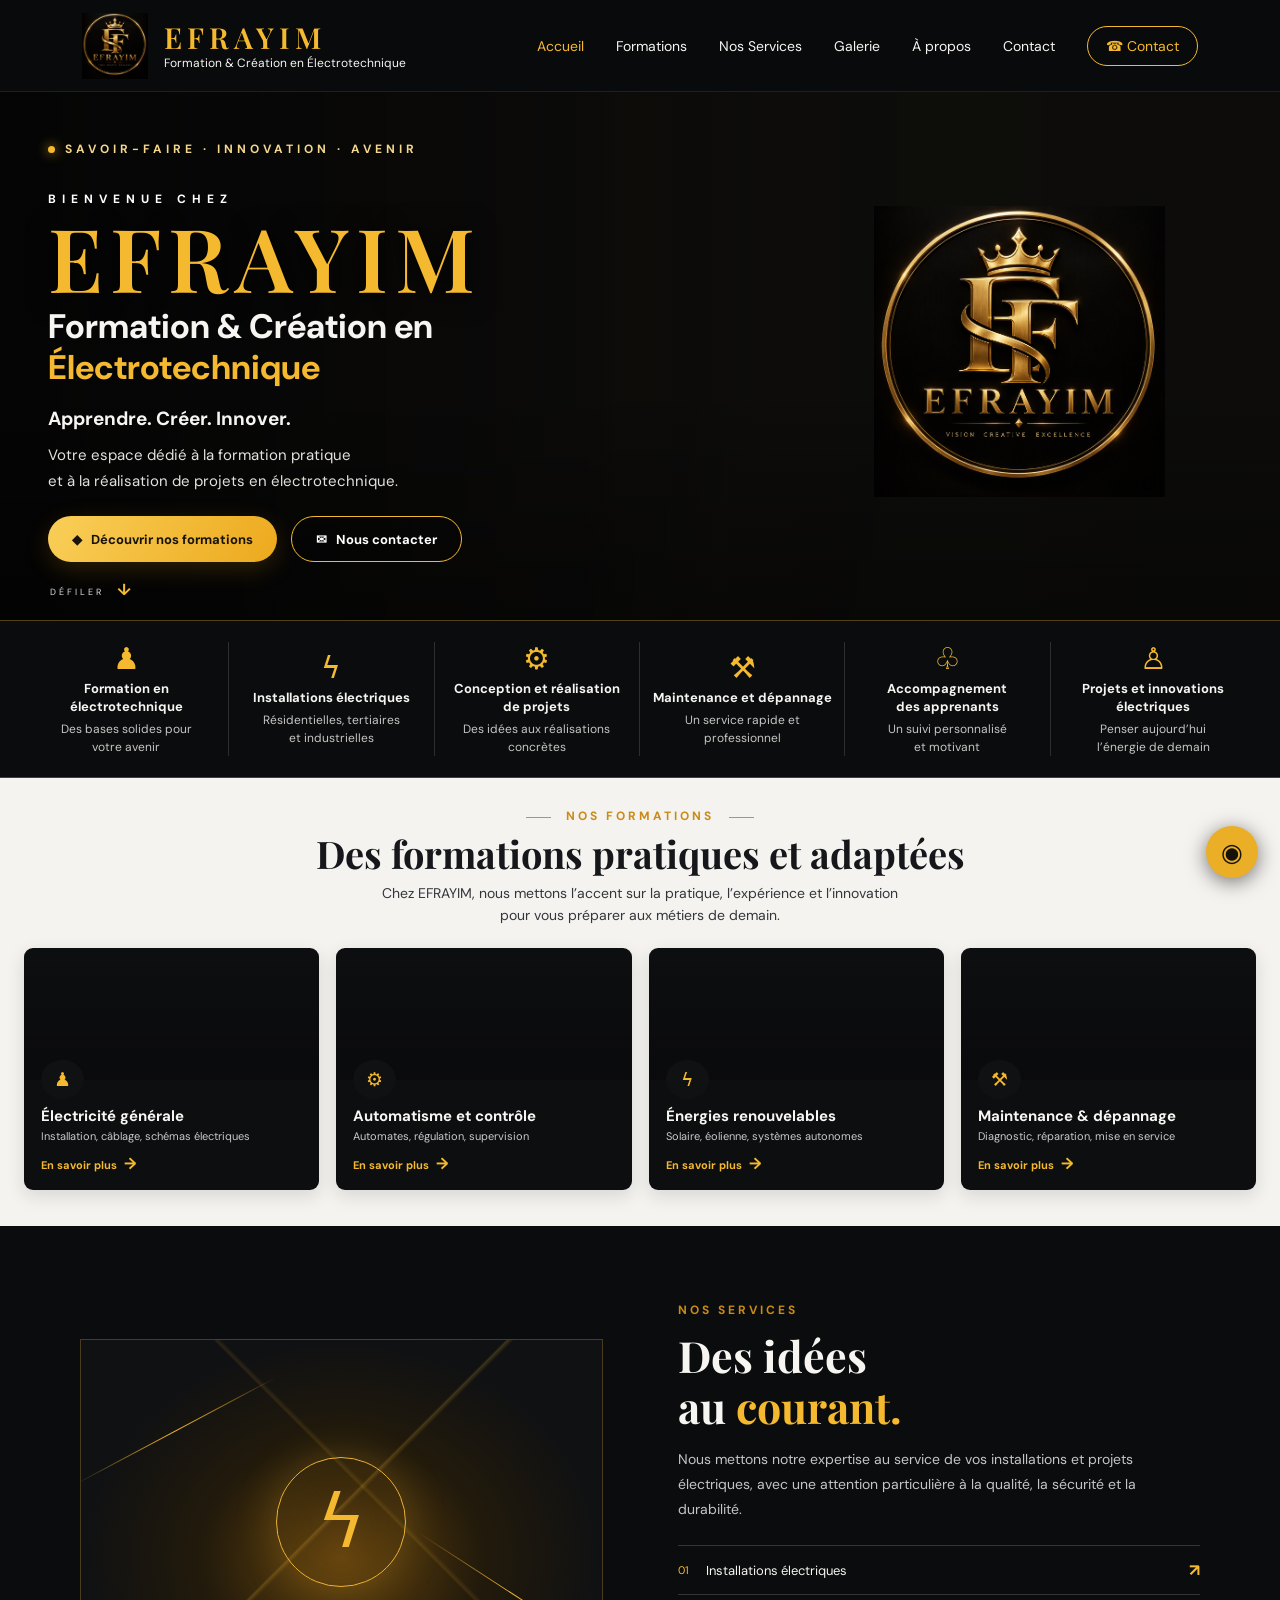
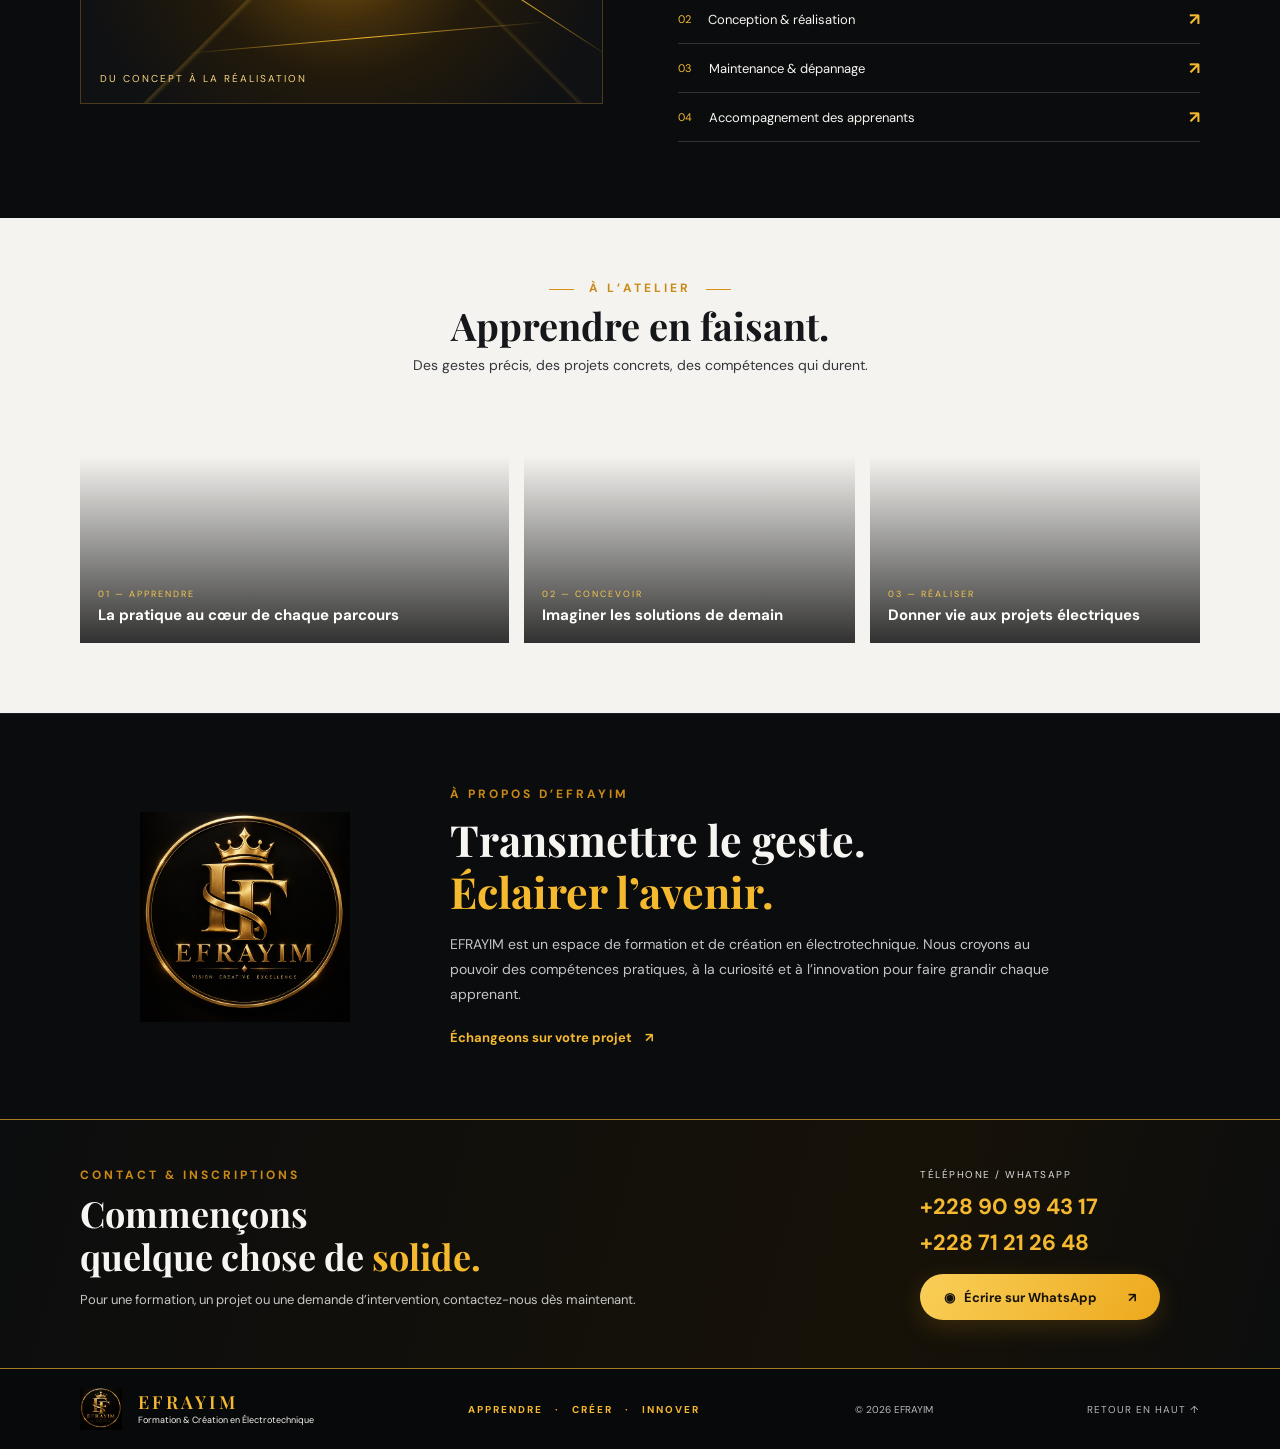
<file: index.html>
<!doctype html>
<html lang="fr"><head>
<meta charset="utf-8"><meta name="google-site-verification" content="evxe5JZos9TDH_Rx7E8clCStIJQk0ig1XyN-QcS44nU" /><meta name="viewport" content="width=device-width,initial-scale=1">
<meta name="theme-color" content="#090a0b"><meta name="description" content="EFRAYIM — Formation & création en électrotechnique au Togo. Formations pratiques, installations et maintenance électrique.">
<title>EFRAYIM — Formation &amp; Création en Électrotechnique</title><link rel="icon" href="assets/logo.png" type="image/png">
<link rel="preconnect" href="https://fonts.googleapis.com"><link rel="preconnect" href="https://fonts.gstatic.com" crossorigin><link href="https://fonts.googleapis.com/css2?family=DM+Sans:wght@400;500;600;700&family=Playfair+Display:wght@500;600;700&display=swap" rel="stylesheet"><link rel="stylesheet" href="styles.css">
</head><body>
<header class="site-header"><a class="brand" href="#accueil" aria-label="EFRAYIM, accueil"><img src="assets/logo.png" alt="" class="brand-logo"><span class="brand-text"><b>EFRAYIM</b><small>Formation &amp; Création en Électrotechnique</small></span></a><button class="menu-toggle" aria-label="Ouvrir la navigation" aria-expanded="false"><span></span><span></span></button><nav class="nav" aria-label="Navigation principale"><a class="active" href="#accueil">Accueil</a><a href="#formations">Formations</a><a href="#services">Nos Services</a><a href="#galerie">Galerie</a><a href="#apropos">À propos</a><a href="#contact">Contact</a><a class="nav-call" href="tel:+22890994317">☎ <span>Contact</span></a></nav></header>
<main>
<section class="hero" id="accueil"><div class="hero-photo"></div><div class="hero-overlay"></div><div class="hero-inner"><div class="hero-copy"><div class="eyebrow"><i></i> SAVOIR-FAIRE · INNOVATION · AVENIR</div><p class="welcome">BIENVENUE CHEZ</p><h1>EFRAYIM</h1><h2>Formation &amp; Création en<br><em>Électrotechnique</em></h2><h3>Apprendre. Créer. Innover.</h3><p class="hero-description">Votre espace dédié à la formation pratique<br class="desktop"> et à la réalisation de projets en électrotechnique.</p><div class="hero-buttons"><a class="button gold-button" href="#formations">◆ &nbsp; Découvrir nos formations</a><a class="button outline-button" href="#contact">✉ &nbsp; Nous contacter</a></div></div><div class="hero-emblem"><img src="assets/logo.png" alt="Logo EFRAYIM"><span>VISION CRÉATIVE · EXCELLENCE</span></div><div class="hero-scroll">DÉFILER <b>↓</b></div></div></section>
<section class="features" aria-label="Nos domaines d'activité"><div class="feature"><span>♟</span><b>Formation en<br>électrotechnique</b><small>Des bases solides pour<br>votre avenir</small></div><div class="feature"><span>ϟ</span><b>Installations électriques</b><small>Résidentielles, tertiaires<br>et industrielles</small></div><div class="feature"><span>⚙</span><b>Conception et réalisation<br>de projets</b><small>Des idées aux réalisations<br>concrètes</small></div><div class="feature"><span>⚒</span><b>Maintenance et dépannage</b><small>Un service rapide et<br>professionnel</small></div><div class="feature"><span>♧</span><b>Accompagnement<br>des apprenants</b><small>Un suivi personnalisé<br>et motivant</small></div><div class="feature"><span>♙</span><b>Projets et innovations<br>électriques</b><small>Penser aujourd’hui<br>l’énergie de demain</small></div></section>
<section class="training section-light" id="formations"><div class="section-heading"><div class="section-kicker"><i></i> NOS FORMATIONS <i></i></div><h2>Des formations pratiques et adaptées</h2><p>Chez EFRAYIM, nous mettons l’accent sur la pratique, l’expérience et l’innovation<br class="desktop"> pour vous préparer aux métiers de demain.</p></div><div class="course-grid">
<article class="course-card"><div class="course-image image-electric"></div><div class="course-body"><span class="course-icon">♟</span><h3>Électricité générale</h3><p>Installation, câblage, schémas électriques</p><a href="#contact">En savoir plus <b>→</b></a></div></article>
<article class="course-card"><div class="course-image image-control"></div><div class="course-body"><span class="course-icon">⚙</span><h3>Automatisme et contrôle</h3><p>Automates, régulation, supervision</p><a href="#contact">En savoir plus <b>→</b></a></div></article>
<article class="course-card"><div class="course-image image-solar"></div><div class="course-body"><span class="course-icon">ϟ</span><h3>Énergies renouvelables</h3><p>Solaire, éolienne, systèmes autonomes</p><a href="#contact">En savoir plus <b>→</b></a></div></article>
<article class="course-card"><div class="course-image image-maintenance"></div><div class="course-body"><span class="course-icon">⚒</span><h3>Maintenance &amp; dépannage</h3><p>Diagnostic, réparation, mise en service</p><a href="#contact">En savoir plus <b>→</b></a></div></article></div></section>
<section class="services section-dark" id="services"><div class="service-visual"><div class="circuit-art"><span class="circuit-line one"></span><span class="circuit-line two"></span><span class="circuit-line three"></span><div class="bolt">ϟ</div></div><span class="photo-caption">DU CONCEPT À LA RÉALISATION</span></div><div class="service-copy"><div class="section-kicker gold-text">NOS SERVICES</div><h2>Des idées<br>au <em>courant.</em></h2><p>Nous mettons notre expertise au service de vos installations et projets électriques, avec une attention particulière à la qualité, la sécurité et la durabilité.</p><div class="service-list"><a href="#contact"><span>01</span> Installations électriques <b>↗</b></a><a href="#contact"><span>02</span> Conception &amp; réalisation <b>↗</b></a><a href="#contact"><span>03</span> Maintenance &amp; dépannage <b>↗</b></a><a href="#contact"><span>04</span> Accompagnement des apprenants <b>↗</b></a></div></div></section>
<section class="gallery section-light" id="galerie"><div class="section-heading"><div class="section-kicker"><i></i> À L’ATELIER <i></i></div><h2>Apprendre en faisant.</h2><p>Des gestes précis, des projets concrets, des compétences qui durent.</p></div><div class="gallery-grid"><div class="gallery-tile tile-a"><span>01 — APPRENDRE</span><b>La pratique au cœur de chaque parcours</b></div><div class="gallery-tile tile-b"><span>02 — CONCEVOIR</span><b>Imaginer les solutions de demain</b></div><div class="gallery-tile tile-c"><span>03 — RÉALISER</span><b>Donner vie aux projets électriques</b></div></div></section>
<section class="about section-dark" id="apropos"><div class="about-mark"><img src="assets/logo.png" alt=""></div><div><div class="section-kicker gold-text">À PROPOS D’EFRAYIM</div><h2>Transmettre le geste.<br><em>Éclairer l’avenir.</em></h2><p>EFRAYIM est un espace de formation et de création en électrotechnique. Nous croyons au pouvoir des compétences pratiques, à la curiosité et à l’innovation pour faire grandir chaque apprenant.</p><a class="text-link" href="#contact">Échangeons sur votre projet <span>↗</span></a></div></section>
<section class="contact" id="contact"><div class="contact-copy"><div class="section-kicker gold-text">CONTACT &amp; INSCRIPTIONS</div><h2>Commençons<br>quelque chose de <em>solide.</em></h2><p>Pour une formation, un projet ou une demande d’intervention, contactez-nous dès maintenant.</p></div><div class="contact-details"><span class="contact-label">TÉLÉPHONE / WHATSAPP</span><a href="tel:+22890994317">+228 90 99 43 17</a><a href="tel:+22871212648">+228 71 21 26 48</a><a class="button gold-button wa-button" href="https://wa.me/22890994317?text=Bonjour%20EFRAYIM%2C%20je%20souhaite%20en%20savoir%20plus." target="_blank" rel="noopener">◉ &nbsp; Écrire sur WhatsApp <span>↗</span></a></div></section>
</main>
<footer class="footer"><a class="brand" href="#accueil"><img src="assets/logo.png" alt="" class="brand-logo"><span class="brand-text"><b>EFRAYIM</b><small>Formation &amp; Création en Électrotechnique</small></span></a><span class="footer-motto">APPRENDRE &nbsp; · &nbsp; CRÉER &nbsp; · &nbsp; INNOVER</span><span class="copyright">© <span id="year"></span> EFRAYIM</span><a href="#accueil" class="to-top">RETOUR EN HAUT ↑</a></footer>
<a class="floating-wa" href="https://wa.me/22890994317?text=Bonjour%20EFRAYIM" aria-label="Écrire à EFRAYIM sur WhatsApp" target="_blank" rel="noopener">◉</a><script src="script.js"></script></body></html>
</file>
<file: styles.css>
:root{--black:#08090a;--gold:#f5b92f;--gold2:#d89213;--white:#f6f5f2;--ink:#15171a;--muted:#a9aaac;--serif:'Playfair Display',Georgia,serif;--sans:'DM Sans',Arial,sans-serif}
*{box-sizing:border-box}html{scroll-behavior:smooth;scroll-padding-top:86px}body{margin:0;background:var(--black);color:var(--white);font-family:var(--sans);font-size:15px}a{color:inherit;text-decoration:none}
.site-header{height:92px;background:#090a0c;display:flex;align-items:center;justify-content:space-between;padding:0 clamp(22px,6.4vw,96px);position:sticky;top:0;z-index:20;border-bottom:1px solid rgba(255,255,255,.09)}.brand{display:flex;align-items:center;gap:16px}.brand-logo{width:66px;height:66px}.brand-text{display:flex;flex-direction:column;line-height:1}.brand-text b{font:600 29px/1 var(--serif);letter-spacing:5px;color:var(--gold)}.brand-text small{font-size:12px;color:#f6f5f2;margin-top:5px}.nav{display:flex;align-items:center;gap:clamp(16px,2.5vw,36px);font-size:14px}.nav>a{transition:color .2s}.nav>a:hover,.nav .active{color:var(--gold)}.nav-call{border:1px solid var(--gold);border-radius:24px;padding:10px 18px;color:var(--gold)}.menu-toggle{display:none}
.hero{position:relative;min-height:466px;overflow:hidden;background:#14120e}.hero-photo{position:absolute;inset:0;background:linear-gradient(90deg,rgba(4,5,7,.72),rgba(5,6,7,.36) 56%,rgba(3,4,5,.46)),url('https://images.unsplash.com/photo-1581092160562-40aa08e78837?auto=format&fit=crop&w=2000&q=85') center 45%/cover no-repeat;filter:saturate(.8)}.hero-overlay{position:absolute;inset:0;background:linear-gradient(90deg,rgba(0,0,0,.48),transparent 76%),linear-gradient(0deg,rgba(0,0,0,.38),transparent 45%)}.hero-inner{position:relative;z-index:1;max-width:1240px;min-height:466px;margin:auto;padding:49px 28px 58px;display:flex;align-items:center}.hero-copy{max-width:620px}.eyebrow,.welcome,.section-kicker{letter-spacing:4px;font-size:12px;font-weight:700}.eyebrow{display:flex;align-items:center;gap:10px;color:#f4d78a}.eyebrow i{width:7px;height:7px;border-radius:50%;background:var(--gold);box-shadow:0 0 12px var(--gold)}.welcome{margin:34px 0 0;color:white;letter-spacing:6px}.hero h1{font:600 clamp(54px,7vw,88px)/1.05 var(--serif);letter-spacing:7px;color:var(--gold);margin:4px 0;text-shadow:0 3px 28px #000}.hero h2{font-size:clamp(23px,3vw,34px);line-height:1.18;margin:0;font-weight:700}.hero h2 em,.contact h2 em{font-style:normal;color:var(--gold)}.hero h3{margin:18px 0 11px;font-size:19px}.hero-description{line-height:1.75;color:#e4e2de;margin:0}.hero-buttons{display:flex;gap:14px;margin-top:22px}.button{min-height:46px;border-radius:28px;padding:0 24px;display:inline-flex;align-items:center;justify-content:center;font-weight:700;font-size:13px;transition:transform .2s,filter .2s}.button:hover{transform:translateY(-2px);filter:brightness(1.08)}.gold-button{color:#17130b;background:linear-gradient(120deg,#f9cf58,#eda91d);box-shadow:0 7px 25px rgba(212,146,18,.2)}.outline-button{border:1px solid var(--gold);color:white;background:#05050559}.hero-emblem{margin-left:auto;margin-right:4%;width:min(31vw,330px);aspect-ratio:1;border-radius:50%;background:transparent;box-shadow:none;display:flex;flex-direction:column;align-items:center;justify-content:center}.hero-emblem img{width:88%;height:88%;object-fit:contain}.hero-emblem span{display:none}.hero-scroll{position:absolute;bottom:20px;left:30px;font-size:9px;letter-spacing:3px;color:#ddd}.hero-scroll b{color:var(--gold);font-size:16px;margin-left:8px}
.features{min-height:157px;background:#0b0c0d;border-block:1px solid #f5b92f4d;display:grid;grid-template-columns:repeat(6,1fr);padding:21px max(calc((100vw - 1240px)/2),24px)}.feature{text-align:center;display:flex;flex-direction:column;align-items:center;justify-content:center;gap:5px;border-right:1px solid #ffffff24;padding:0 9px}.feature:last-child{border:0}.feature>span{font-size:30px;line-height:1.1;color:var(--gold)}.feature b{font-size:13px;line-height:1.35}.feature small{font-size:12px;line-height:1.5;color:#c7c6c4}
.section-light{color:var(--ink);background:#f4f3f0}.training{padding:30px max(calc((100vw - 1240px)/2),24px) 36px}.section-heading{text-align:center}.section-kicker{color:#cb8a16;font-size:12px;letter-spacing:3px}.section-kicker i{display:inline-block;width:25px;height:1px;background:var(--gold2);vertical-align:middle;margin:0 9px}.section-heading h2,.service-copy h2,.about h2,.contact h2{font:700 clamp(28px,3vw,38px)/1.2 var(--serif);margin:7px 0 5px}.section-heading p{font-size:14px;line-height:1.6;margin:0;color:#33363a}.course-grid{display:grid;grid-template-columns:repeat(4,1fr);gap:17px;margin-top:21px}.course-card{border-radius:9px;overflow:hidden;background:#0d0e10;color:#f7f6f3;box-shadow:0 6px 18px #16161620}.course-image{height:132px;background-size:cover;background-position:center;position:relative}.course-image:after{content:'';position:absolute;inset:0;background:linear-gradient(0deg,#0004,transparent)}.image-electric{background-image:url('https://images.unsplash.com/photo-1621905251918-48416bd8575a?auto=format&fit=crop&w=700&q=80')}.image-control{background-image:url('https://images.unsplash.com/photo-1581092160607-ee22621dd758?auto=format&fit=crop&w=700&q=80')}.image-solar{background-image:url('https://images.unsplash.com/photo-1509391366360-2e959784a276?auto=format&fit=crop&w=700&q=80')}.image-maintenance{background-image:url('https://images.unsplash.com/photo-1581092335878-2d9ff86ca2bf?auto=format&fit=crop&w=700&q=80')}.course-body{padding:0 17px 16px;position:relative}.course-icon{display:grid;place-items:center;font-size:19px;color:var(--gold);background:#101113;width:43px;height:39px;margin-top:-20px;position:relative;border-radius:50%}.course-body h3{font-size:15px;margin:7px 0 3px}.course-body p{color:#cacacc;font-size:11px;margin:0 0 10px}.course-body a{font-size:11px;font-weight:700;color:var(--gold)}.course-body a b{font-size:16px;margin-left:4px}
.section-dark{background:#0b0c0d}.services{padding:76px max(calc((100vw - 1120px)/2),40px);display:grid;grid-template-columns:1fr 1fr;gap:75px;align-items:center}.service-visual{height:365px;position:relative;overflow:hidden;background:radial-gradient(ellipse at 50% 60%,#67450e 0,#221a0b 38%,#101113 70%);border:1px solid #ffc2383d}.circuit-art{position:absolute;inset:0;background:linear-gradient(135deg,transparent 48%,#f5b92f33 48.3%,transparent 49%),linear-gradient(45deg,transparent 56%,#f5b92f1f 56.3%,transparent 57%);display:grid;place-items:center}.bolt{width:130px;height:130px;border-radius:50%;border:1px solid #edb334;display:grid;place-items:center;font-size:74px;color:var(--gold);box-shadow:0 0 45px #f5b92f30,inset 0 0 40px #f5b92f12}.circuit-line{position:absolute;height:1px;width:44%;background:linear-gradient(90deg,transparent,#f4b82d,transparent);transform:rotate(-28deg)}.circuit-line.one{top:25%;left:-4%}.circuit-line.two{right:-5%;bottom:30%;transform:rotate(33deg)}.circuit-line.three{width:70%;left:20%;bottom:18%;transform:rotate(-5deg)}.photo-caption{position:absolute;bottom:18px;left:19px;color:#f6d481;font-size:10px;letter-spacing:2px}.service-copy h2,.about h2{font-size:43px;margin:12px 0}.service-copy h2 em,.about h2 em{font-style:normal;color:var(--gold)}.service-copy>p,.about p{color:#c5c5c6;line-height:1.8;font-size:14px}.service-list{margin-top:23px;border-top:1px solid #343436}.service-list a{display:flex;align-items:center;gap:17px;padding:13px 0;border-bottom:1px solid #343436;font-size:13px}.service-list a span{color:var(--gold);font-size:11px}.service-list a b{margin-left:auto;color:var(--gold);font-size:17px}
.gallery{padding:62px max(calc((100vw - 1120px)/2),32px) 70px}.gallery-grid{display:grid;grid-template-columns:1.3fr 1fr 1fr;gap:15px;margin-top:27px}.gallery-tile{height:240px;background-size:cover;background-position:center;position:relative;display:flex;flex-direction:column;justify-content:flex-end;padding:18px;color:white;overflow:hidden}.gallery-tile:before{content:'';position:absolute;inset:0;background:linear-gradient(0deg,#000c,transparent 78%)}.gallery-tile span,.gallery-tile b{position:relative}.gallery-tile span{font-size:9px;color:#f5c74d;letter-spacing:2px}.gallery-tile b{font-size:15px;margin-top:5px}.tile-a{background-image:url('https://images.unsplash.com/photo-1581092160562-40aa08e78837?auto=format&fit=crop&w=900&q=80')}.tile-b{background-image:url('https://images.unsplash.com/photo-1497435334941-8c899ee9e8e9?auto=format&fit=crop&w=800&q=80')}.tile-c{background-image:url('https://images.unsplash.com/photo-1621905251189-08b45d6a269e?auto=format&fit=crop&w=800&q=80')}
.about{padding:72px max(calc((100vw - 1000px)/2),48px);display:grid;grid-template-columns:240px 1fr;align-items:center;gap:70px;border-top:1px solid #ffffff12}.about-mark{width:210px;height:210px;border-radius:50%;display:grid;place-items:center;background:transparent;box-shadow:none}.about-mark img{width:100%}.about p{max-width:630px}.text-link{display:inline-block;color:var(--gold);font-size:13px;font-weight:700;margin-top:8px}.text-link span{margin-left:10px}.contact{padding:47px max(calc((100vw - 1120px)/2),32px);display:flex;align-items:center;justify-content:space-between;gap:40px;background:linear-gradient(105deg,#0c0d0e,#171208 70%,#0c0d0e);border-block:1px solid #a87b25}.contact h2{font-size:36px;margin:9px 0}.contact-copy>p{color:#c8c7c5;font-size:13px}.contact-details{display:flex;flex-direction:column;min-width:280px;gap:7px}.contact-label{color:#ddd;font-size:10px;letter-spacing:1.5px;margin-bottom:4px}.contact-details>a:not(.button){font-size:22px;font-weight:700;color:var(--gold)}.wa-button{margin-top:10px;max-width:240px;justify-content:space-between}.footer{min-height:80px;background:#08090a;display:flex;align-items:center;justify-content:space-between;padding:12px max(calc((100vw - 1120px)/2),32px);gap:20px}.footer .brand-logo{width:42px;height:42px}.footer .brand-text b{font-size:18px;letter-spacing:3px}.footer .brand-text small{font-size:9px}.footer-motto{font-size:10px;font-weight:700;letter-spacing:2px;color:var(--gold)}.copyright,.to-top{font-size:10px;color:#b9b9b9}.to-top{letter-spacing:1px}.floating-wa{position:fixed;bottom:22px;right:22px;z-index:15;width:52px;height:52px;border-radius:50%;display:grid;place-items:center;background:#eaae27;color:#17130b;font-size:25px;box-shadow:0 4px 20px #0008}
@media(max-width:1000px){.site-header{padding:0 25px}.nav{gap:14px;font-size:12px}.brand-text b{font-size:23px}.brand-logo{width:57px;height:57px}.hero-emblem{width:27vw;margin-right:1%}.feature b{font-size:11px}.feature small{font-size:10px}.course-grid{gap:11px}.course-image{height:115px}.services{gap:38px}.service-visual{height:330px}}
@media(max-width:760px){html{scroll-padding-top:70px}.site-header{height:70px;padding:0 18px}.brand{gap:9px}.brand-logo{width:48px;height:48px}.brand-text b{font-size:20px;letter-spacing:3px}.brand-text small{font-size:9px}.menu-toggle{display:flex;flex-direction:column;gap:6px;background:none;border:0;padding:10px}.menu-toggle span{width:25px;height:2px;background:var(--gold)}.nav{display:none;position:absolute;top:70px;left:0;right:0;background:#0a0b0c;border-bottom:1px solid #b38326;padding:15px 22px 20px;align-items:stretch;flex-direction:column;gap:0}.nav.open{display:flex}.nav>a{padding:12px 3px;border-bottom:1px solid #ffffff14;font-size:14px}.nav .nav-call{align-self:flex-start;margin-top:12px;border:1px solid var(--gold);padding:9px 16px}.hero{min-height:590px}.hero-photo{background-position:58% center}.hero-inner{min-height:590px;padding:47px 23px 67px;align-items:flex-start}.hero-copy{max-width:100%}.eyebrow{font-size:9px;letter-spacing:2px}.welcome{margin-top:37px;font-size:10px}.hero h1{font-size:61px;letter-spacing:4px}.hero h2{font-size:23px}.hero h3{font-size:16px}.hero-description{font-size:13px}.hero-emblem{position:absolute;width:118px;right:20px;bottom:48px;opacity:.94}.hero-emblem span{font-size:4px;letter-spacing:1px;margin-top:-5px}.hero-buttons{flex-direction:column;align-items:flex-start;gap:10px}.hero-buttons .button{min-width:215px}.hero-scroll{left:22px}.features{grid-template-columns:repeat(2,1fr);padding:15px 17px}.feature{min-height:129px;border-right:1px solid #ffffff19;padding:12px 5px}.feature:nth-child(2n){border-right:0}.feature:nth-child(-n+4){border-bottom:1px solid #ffffff19}.feature>span{font-size:27px}.feature b{font-size:12px}.feature small{font-size:10px}.training{padding:35px 18px}.section-heading h2{font-size:27px}.section-heading p{font-size:12px}.course-grid{grid-template-columns:repeat(2,1fr);gap:12px;margin-top:19px}.course-image{height:115px}.course-body{padding:0 12px 14px}.course-body h3{font-size:13px;min-height:34px}.course-body p{line-height:1.45;min-height:32px}.services{padding:47px 22px;grid-template-columns:1fr;gap:27px}.service-visual{height:230px}.service-copy h2,.about h2{font-size:35px}.service-copy>p{font-size:13px}.gallery{padding:45px 18px}.gallery-grid{grid-template-columns:1fr;gap:10px;margin-top:20px}.gallery-tile{height:185px}.about{padding:45px 23px;grid-template-columns:1fr;gap:18px}.about-mark{width:116px;height:116px}.about h2{margin:8px 0}.contact{padding:37px 23px;align-items:flex-start;flex-direction:column;gap:19px}.contact h2{font-size:30px}.contact-details{min-width:0}.contact-details>a:not(.button){font-size:20px}.footer{padding:15px 20px;display:grid;grid-template-columns:1fr 1fr;gap:13px}.footer-motto{font-size:8px;letter-spacing:1px}.copyright,.to-top{font-size:9px}.desktop{display:none}}
@media(max-width:380px){.hero h1{font-size:53px}.hero h2{font-size:20px}.hero-emblem{width:94px}.course-grid{gap:9px}.course-image{height:96px}.course-body p{font-size:10px}}
</file>
